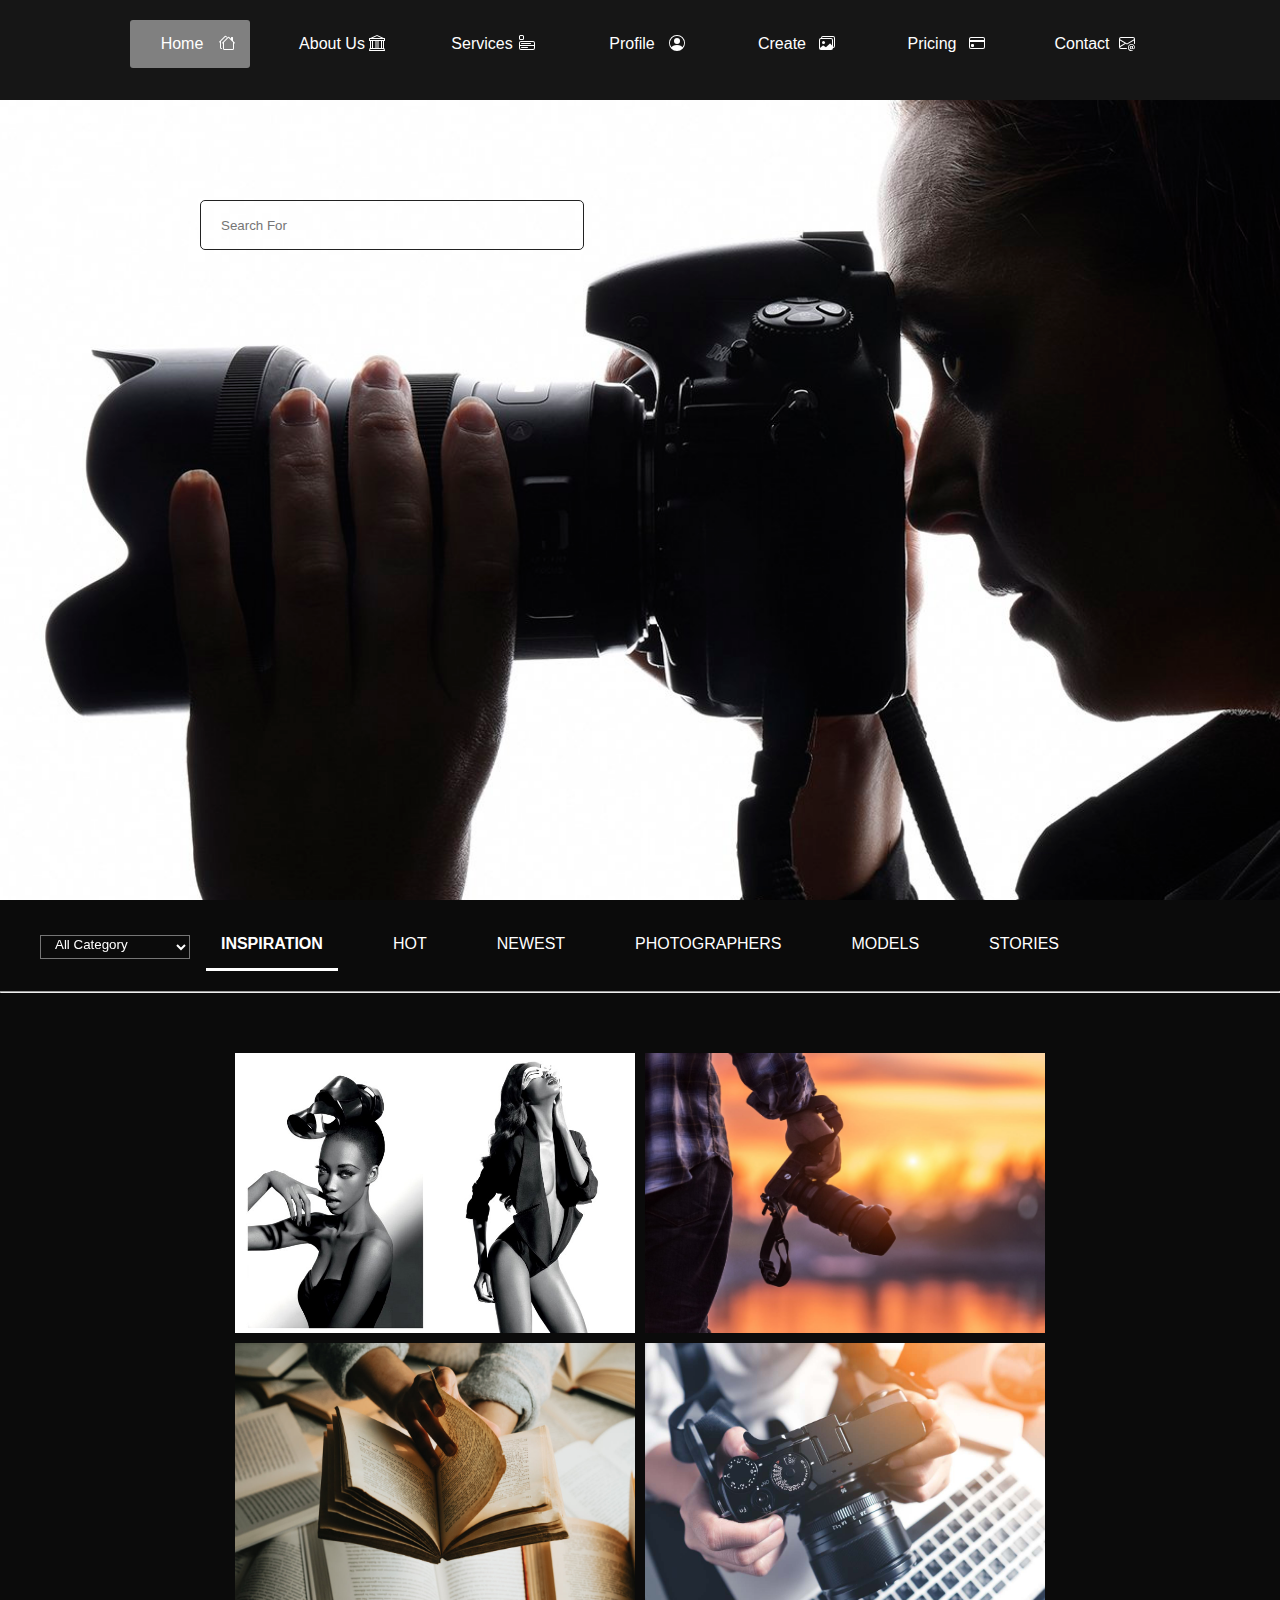
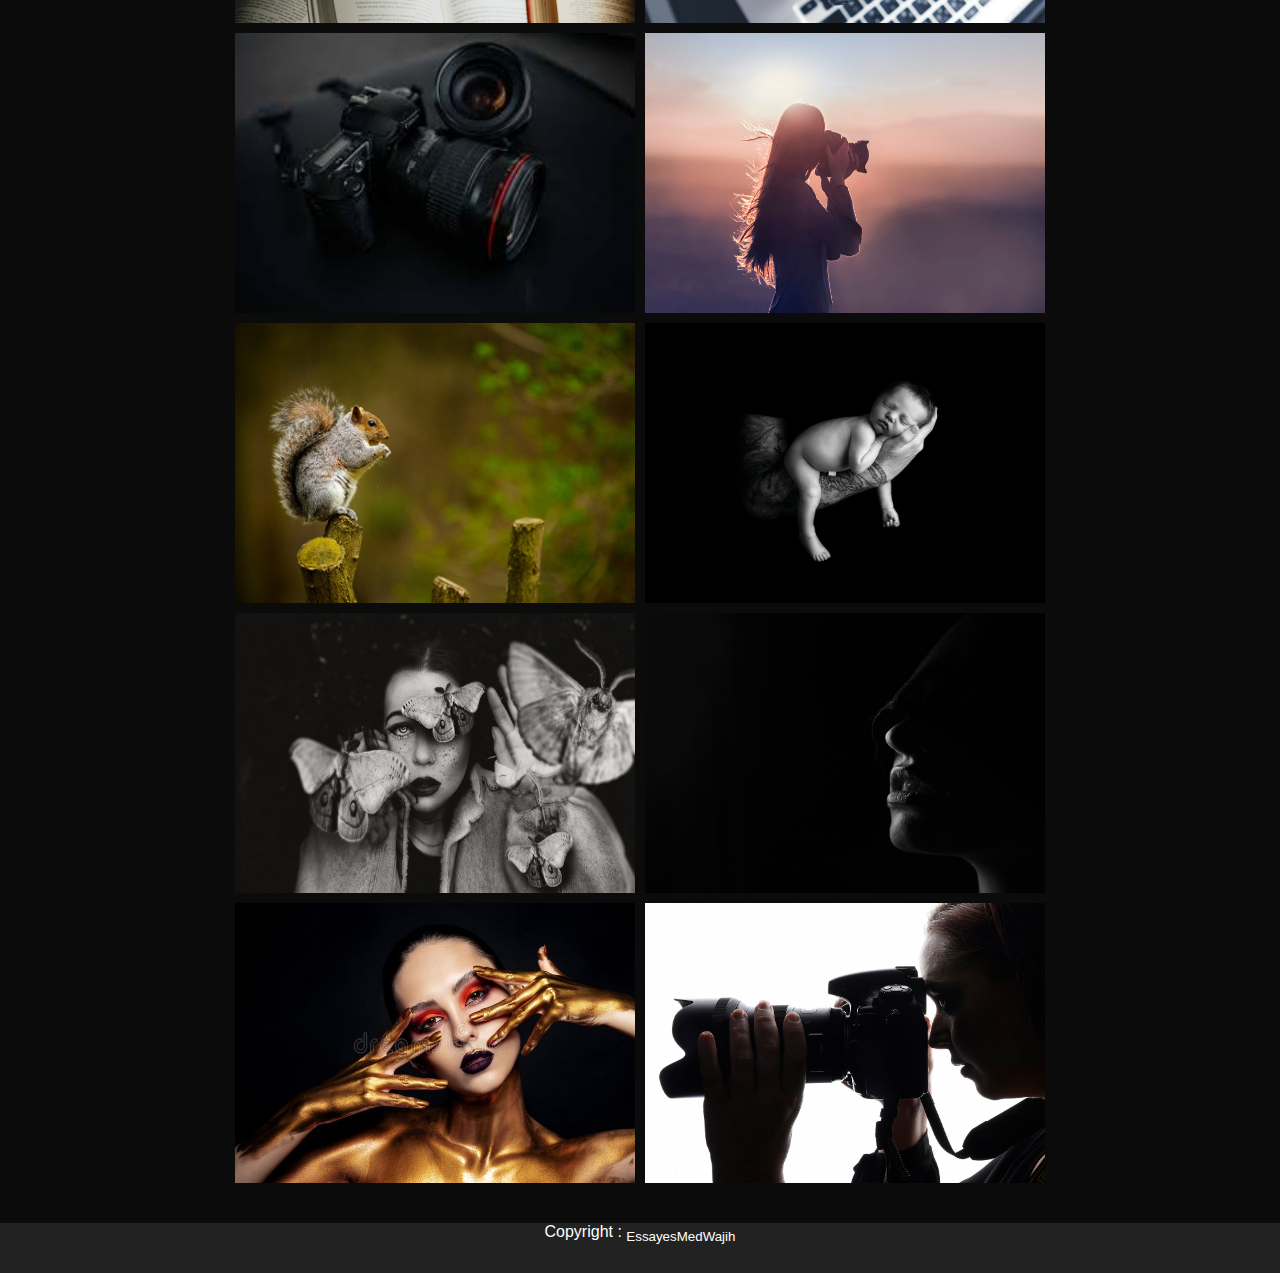
<file: index.html>
<!DOCTYPE html>
<html lang="en">
<head>
    <meta charset="UTF-8">
    <meta http-equiv="X-UA-Compatible" content="IE=edge">
    <meta name="viewport" content="width=device-width, initial-scale=1.0">
    <title>Monyics</title>
    <link rel="stylesheet" href="Style.css">
    <link rel="stylesheet" href="css/all.min.css"/>
    <link rel="stylesheet" href="https://cdn.jsdelivr.net/npm/bootstrap@5.2.3/dist/css/bootstrap.min.css" integrity="sha384-rbsA2VBKQhggwzxH7pPCaAqO46MgnOM80zW1RWuH61DGLwZJEdK2Kadq2F9CUG65" crossorigin="anonymous">
    <script src="js.js"></script>
    <script>
        var prevScrollpos = window.pageYOffset;
        window.onscroll = function() {
        var currentScrollPos = window.pageYOffset;
          if (prevScrollpos > currentScrollPos) {
            document.querySelector(".menu_bar").style.top = "0";
          } else {
            document.querySelector(".menu_bar").style.top = "-700px";
          }
          prevScrollpos = currentScrollPos;
        }
        </script>
        <script>
          function myFunction(x) {
            console.log(x.substr((x.length)-1,x.length)+'hi');
            if (x.substr((x.length)-1,x.length)=='a'){
              document.getElementById(x).style.cssText = 'background-color: transparent; color: rgba(220, 53, 69,1); ';
              document.getElementById(x).id=x.substr(0,(x.length)-1);
            }
            else{
              document.getElementById(x).style.cssText = 'background-color: rgba(220, 53, 69,.9); color: white; ';
              document.getElementById(x).id=x+'a';
            }
        }
        function Menubar(x) {
            console.log(x.substr((x.length)-1,x.length)+'hi2');
            console.log(window.innerWidth)
          if (window.innerWidth<700){
            if (x.substr((x.length)-1,x.length)=='a'){
              document.getElementById('menu_bar').style.left ='-200px';
              document.getElementById(x).id=x.substr(0,(x.length)-1);
            }
            else{
              document.getElementById('menu_bar').style.left='0px';
              document.getElementById(x).id=x+'a';
            }
          }
        }
        </script>
</head>
<body onload="">
    <div class="menu_bar" id="menu_bar">
      <button type="button" class="btn btn-secondary" id="mu" onclick="Menubar(id)">
        <svg xmlns="http://www.w3.org/2000/svg" width="16" height="16" fill="currentColor" class="bi bi-menu-app" viewBox="0 0 16 16">
<path d="M0 1.5A1.5 1.5 0 0 1 1.5 0h2A1.5 1.5 0 0 1 5 1.5v2A1.5 1.5 0 0 1 3.5 5h-2A1.5 1.5 0 0 1 0 3.5v-2zM1.5 1a.5.5 0 0 0-.5.5v2a.5.5 0 0 0 .5.5h2a.5.5 0 0 0 .5-.5v-2a.5.5 0 0 0-.5-.5h-2zM0 8a2 2 0 0 1 2-2h12a2 2 0 0 1 2 2v5a2 2 0 0 1-2 2H2a2 2 0 0 1-2-2V8zm1 3v2a1 1 0 0 0 1 1h12a1 1 0 0 0 1-1v-2H1zm14-1V8a1 1 0 0 0-1-1H2a1 1 0 0 0-1 1v2h14zM2 8.5a.5.5 0 0 1 .5-.5h9a.5.5 0 0 1 0 1h-9a.5.5 0 0 1-.5-.5zm0 4a.5.5 0 0 1 .5-.5h6a.5.5 0 0 1 0 1h-6a.5.5 0 0 1-.5-.5z"></path>
</svg>
      </button>
    <ul>
        <li class="active"><a href="#">Home</a><svg xmlns="http://www.w3.org/2000/svg" width="16" height="16" fill="currentColor" class="bi bi-houses" viewBox="0 0 16 16">
            <path d="M5.793 1a1 1 0 0 1 1.414 0l.647.646a.5.5 0 1 1-.708.708L6.5 1.707 2 6.207V12.5a.5.5 0 0 0 .5.5.5.5 0 0 1 0 1A1.5 1.5 0 0 1 1 12.5V7.207l-.146.147a.5.5 0 0 1-.708-.708L5.793 1Zm3 1a1 1 0 0 1 1.414 0L12 3.793V2.5a.5.5 0 0 1 .5-.5h1a.5.5 0 0 1 .5.5v3.293l1.854 1.853a.5.5 0 0 1-.708.708L15 8.207V13.5a1.5 1.5 0 0 1-1.5 1.5h-8A1.5 1.5 0 0 1 4 13.5V8.207l-.146.147a.5.5 0 1 1-.708-.708L8.793 2Zm.707.707L5 7.207V13.5a.5.5 0 0 0 .5.5h8a.5.5 0 0 0 .5-.5V7.207l-4.5-4.5Z"/>
          </svg></li>
        <li><a href="#">About Us </a>
        <div class="sub_menu1">
            <ul>

                <li>Mission1</li>
                <li class="hover-me">Mission2<svg xmlns="http://www.w3.org/2000/svg" width="16" height="16" fill="currentColor" class="bi-chevron-right" viewBox="0 0 16 16">
                    <path fill-rule="evenodd" d="M4.646 1.646a.5.5 0 0 1 .708 0l6 6a.5.5 0 0 1 0 .708l-6 6a.5.5 0 0 1-.708-.708L10.293 8 4.646 2.354a.5.5 0 0 1 0-.708z"/>
                  </svg>
                    <div class="sub_menu2">
                        <ul>
            
                            <li>Mission</li>
                            <li>Mission</li>
                            <li>Mission</li>
                            <li>Mission</li>
                        </ul>
            
            
            
                    </div></li>
            

                </li>
                <li>Mission3</li>
                <li>Mission4</li>
            </ul>



        </div><svg xmlns="http://www.w3.org/2000/svg" width="16" height="16" fill="currentColor" class="bi bi-bank" viewBox="0 0 16 16">
            <path d="m8 0 6.61 3h.89a.5.5 0 0 1 .5.5v2a.5.5 0 0 1-.5.5H15v7a.5.5 0 0 1 .485.38l.5 2a.498.498 0 0 1-.485.62H.5a.498.498 0 0 1-.485-.62l.5-2A.501.501 0 0 1 1 13V6H.5a.5.5 0 0 1-.5-.5v-2A.5.5 0 0 1 .5 3h.89L8 0ZM3.777 3h8.447L8 1 3.777 3ZM2 6v7h1V6H2Zm2 0v7h2.5V6H4Zm3.5 0v7h1V6h-1Zm2 0v7H12V6H9.5ZM13 6v7h1V6h-1Zm2-1V4H1v1h14Zm-.39 9H1.39l-.25 1h13.72l-.25-1Z"/>
          </svg></li>


        <li><a href="#">Services</a><svg xmlns="http://www.w3.org/2000/svg" width="16" height="16" fill="currentColor" class="bi bi-menu-app" viewBox="0 0 16 16">
            <path d="M0 1.5A1.5 1.5 0 0 1 1.5 0h2A1.5 1.5 0 0 1 5 1.5v2A1.5 1.5 0 0 1 3.5 5h-2A1.5 1.5 0 0 1 0 3.5v-2zM1.5 1a.5.5 0 0 0-.5.5v2a.5.5 0 0 0 .5.5h2a.5.5 0 0 0 .5-.5v-2a.5.5 0 0 0-.5-.5h-2zM0 8a2 2 0 0 1 2-2h12a2 2 0 0 1 2 2v5a2 2 0 0 1-2 2H2a2 2 0 0 1-2-2V8zm1 3v2a1 1 0 0 0 1 1h12a1 1 0 0 0 1-1v-2H1zm14-1V8a1 1 0 0 0-1-1H2a1 1 0 0 0-1 1v2h14zM2 8.5a.5.5 0 0 1 .5-.5h9a.5.5 0 0 1 0 1h-9a.5.5 0 0 1-.5-.5zm0 4a.5.5 0 0 1 .5-.5h6a.5.5 0 0 1 0 1h-6a.5.5 0 0 1-.5-.5z"/>
          </svg></li>

        <li><a href="Profile.html">Profile</a><svg xmlns="http://www.w3.org/2000/svg" width="16" height="16" fill="currentColor" class="bi bi-person-circle" viewBox="0 0 16 16">
            <path d="M11 6a3 3 0 1 1-6 0 3 3 0 0 1 6 0z"/>
            <path fill-rule="evenodd" d="M0 8a8 8 0 1 1 16 0A8 8 0 0 1 0 8zm8-7a7 7 0 0 0-5.468 11.37C3.242 11.226 4.805 10 8 10s4.757 1.225 5.468 2.37A7 7 0 0 0 8 1z"/>
          </svg></li>

        <li><a href="#">Create</a><svg xmlns="http://www.w3.org/2000/svg" width="16" height="16" fill="currentColor" class="bi bi-images" viewBox="0 0 16 16">
            <path d="M4.502 9a1.5 1.5 0 1 0 0-3 1.5 1.5 0 0 0 0 3z"/>
            <path d="M14.002 13a2 2 0 0 1-2 2h-10a2 2 0 0 1-2-2V5A2 2 0 0 1 2 3a2 2 0 0 1 2-2h10a2 2 0 0 1 2 2v8a2 2 0 0 1-1.998 2zM14 2H4a1 1 0 0 0-1 1h9.002a2 2 0 0 1 2 2v7A1 1 0 0 0 15 11V3a1 1 0 0 0-1-1zM2.002 4a1 1 0 0 0-1 1v8l2.646-2.354a.5.5 0 0 1 .63-.062l2.66 1.773 3.71-3.71a.5.5 0 0 1 .577-.094l1.777 1.947V5a1 1 0 0 0-1-1h-10z"/>
          </svg></li>

        <li><a href="#">Pricing</a> <svg xmlns="http://www.w3.org/2000/svg" width="16" height="16" fill="currentColor" class="bi bi-credit-card" viewBox="0 0 16 16">
            <path d="M0 4a2 2 0 0 1 2-2h12a2 2 0 0 1 2 2v8a2 2 0 0 1-2 2H2a2 2 0 0 1-2-2V4zm2-1a1 1 0 0 0-1 1v1h14V4a1 1 0 0 0-1-1H2zm13 4H1v5a1 1 0 0 0 1 1h12a1 1 0 0 0 1-1V7z"/>
            <path d="M2 10a1 1 0 0 1 1-1h1a1 1 0 0 1 1 1v1a1 1 0 0 1-1 1H3a1 1 0 0 1-1-1v-1z"/>
          </svg></li>

        <li><a href="#">Contact</a><svg xmlns="http://www.w3.org/2000/svg" width="16" height="16" fill="currentColor" class="bi bi-envelope-at" viewBox="0 0 16 16">
            <path d="M2 2a2 2 0 0 0-2 2v8.01A2 2 0 0 0 2 14h5.5a.5.5 0 0 0 0-1H2a1 1 0 0 1-.966-.741l5.64-3.471L8 9.583l7-4.2V8.5a.5.5 0 0 0 1 0V4a2 2 0 0 0-2-2H2Zm3.708 6.208L1 11.105V5.383l4.708 2.825ZM1 4.217V4a1 1 0 0 1 1-1h12a1 1 0 0 1 1 1v.217l-7 4.2-7-4.2Z"/>
            <path d="M14.247 14.269c1.01 0 1.587-.857 1.587-2.025v-.21C15.834 10.43 14.64 9 12.52 9h-.035C10.42 9 9 10.36 9 12.432v.214C9 14.82 10.438 16 12.358 16h.044c.594 0 1.018-.074 1.237-.175v-.73c-.245.11-.673.18-1.18.18h-.044c-1.334 0-2.571-.788-2.571-2.655v-.157c0-1.657 1.058-2.724 2.64-2.724h.04c1.535 0 2.484 1.05 2.484 2.326v.118c0 .975-.324 1.39-.639 1.39-.232 0-.41-.148-.41-.42v-2.19h-.906v.569h-.03c-.084-.298-.368-.63-.954-.63-.778 0-1.259.555-1.259 1.4v.528c0 .892.49 1.434 1.26 1.434.471 0 .896-.227 1.014-.643h.043c.118.42.617.648 1.12.648Zm-2.453-1.588v-.227c0-.546.227-.791.573-.791.297 0 .572.192.572.708v.367c0 .573-.253.744-.564.744-.354 0-.581-.215-.581-.8Z"/>
          </svg></li>

    </ul>
</div>
    <div class="page1">

        <input type="search" placeholder="Search For "/>

    </div>
    <div class="page2">

        <div class="hea2">
            <div class="selc">
                <select >
                    <option value="All Category">All Category</option>
                    <option value="Fashion">Fashion</option>
                    <option value="Film">Film</option>
                    <option value="Fine Art">Fine Art</option>
                    <option value="Food">Food</option>
                    <option value="HDRI">HDRI</option>
                    <option value="Industrial">Industrial</option>
                    <option value="Interior">Interior</option>
                    <option value="Journalism">Journalism</option>
                    <option value="Landscape">Landscape</option>
                    <option value="Lomo">Lomo</option>
                    <option value="Nature">Nature</option>
                    <option value="People">People</option>
                    <option value="Portrait">Portrait</option>
                    <option value="Product">Product</option>
                    <option value="Publicity">Publicity</option>
                    <option value="Rural">Rural</option>
                    <option value="Sea and Sand">Sea and Sand</option>
                    <option value="Sports">Sports</option>
                    <option value="Still Life">Still Life</option>
                    <option value="Street Photography">Street Photography</option>
                    <option value="Travel">Travel</option>
                    <option value="Underwater">Underwater</option>
                    <option value="Urban">Urban</option>
                    <option value="Vehicle">Vehicle</option>
                    <option value="Vintage">Vintage</option>
                    <option value="Wedding">Wedding</option>
                </select>
            </div>
            <ul class="up2">
                <li class="ip1">INSPIRATION</li>
                <li >HOT</li>
                <li >NEWEST</li>
                <li >PHOTOGRAPHERS</li>
                <li >MODELS</li>
                <li >STORIES</li>
            </ul>
        </div>
        <hr>
        <div class="bod">
            <div class="grille">
                <div class="grid-item"><img src="img/9.jpg"><div class="imgdetaille"><button type="button" id="Like1"class="btn-outline-danger" onclick="myFunction(id)">
                  <svg xmlns="http://www.w3.org/2000/svg" width="16" height="16" fill="currentColor" class="bi bi-heart"  viewBox="0 0 16 16">
    <path d="m8 2.748-.717-.737C5.6.281 2.514.878 1.4 3.053c-.523 1.023-.641 2.5.314 4.385.92 1.815 2.834 3.989 6.286 6.357 3.452-2.368 5.365-4.542 6.286-6.357.955-1.886.838-3.362.314-4.385C13.486.878 10.4.28 8.717 2.01L8 2.748zM8 15C-7.333 4.868 3.279-3.04 7.824 1.143c.06.055.119.112.176.171a3.12 3.12 0 0 1 .176-.17C12.72-3.042 23.333 4.867 8 15z"></path>
  </svg>
                                  </button><button type="button" class="btn-outline-danger" onclick="myFunction(id)"  id="Com1">
                  <svg xmlns="http://www.w3.org/2000/svg" width="16" height="16" fill="currentColor" class="bi bi-chat-left-dots" viewBox="0 0 16 16">
    <path d="M14 1a1 1 0 0 1 1 1v8a1 1 0 0 1-1 1H4.414A2 2 0 0 0 3 11.586l-2 2V2a1 1 0 0 1 1-1h12zM2 0a2 2 0 0 0-2 2v12.793a.5.5 0 0 0 .854.353l2.853-2.853A1 1 0 0 1 4.414 12H14a2 2 0 0 0 2-2V2a2 2 0 0 0-2-2H2z"></path>
    <path d="M5 6a1 1 0 1 1-2 0 1 1 0 0 1 2 0zm4 0a1 1 0 1 1-2 0 1 1 0 0 1 2 0zm4 0a1 1 0 1 1-2 0 1 1 0 0 1 2 0z"></path>
  </svg>
               
                </button><button type="button" class="btn-outline-danger" onclick="myFunction(id)"  id="trans1">
                  <svg xmlns="http://www.w3.org/2000/svg" width="16" height="16" fill="currentColor" class="bi bi-arrow-90deg-right" viewBox="0 0 16 16">
    <path fill-rule="evenodd" d="M14.854 4.854a.5.5 0 0 0 0-.708l-4-4a.5.5 0 0 0-.708.708L13.293 4H3.5A2.5 2.5 0 0 0 1 6.5v8a.5.5 0 0 0 1 0v-8A1.5 1.5 0 0 1 3.5 5h9.793l-3.147 3.146a.5.5 0 0 0 .708.708l4-4z"></path>
  </svg>
                 
                </button><button type="button" class="outline-danger" style="padding: 0px ; padding-top: 0px; width: 60px !important; height: 40px !important; float: right; border: none; margin-right: 30px;" onclick="myFunction(id)"  id="trans">
                  <a href="Profile.html"> <img src="img/5.jpg" alt="p" style="width: 60px; height: 40px; margin: 0px; border-radius: 5px;margin-top: -5px;"></a>
                 
                </button></div></div>
                <div class="grid-item"><img src="img/1.jpeg"><div class="imgdetaille"><button type="button" id="Like2"class="btn-outline-danger" onclick="myFunction(id)">
                  <svg xmlns="http://www.w3.org/2000/svg" width="16" height="16" fill="currentColor" class="bi bi-heart"  viewBox="0 0 16 16">
    <path d="m8 2.748-.717-.737C5.6.281 2.514.878 1.4 3.053c-.523 1.023-.641 2.5.314 4.385.92 1.815 2.834 3.989 6.286 6.357 3.452-2.368 5.365-4.542 6.286-6.357.955-1.886.838-3.362.314-4.385C13.486.878 10.4.28 8.717 2.01L8 2.748zM8 15C-7.333 4.868 3.279-3.04 7.824 1.143c.06.055.119.112.176.171a3.12 3.12 0 0 1 .176-.17C12.72-3.042 23.333 4.867 8 15z"></path>
  </svg>
                                  </button><button type="button" class="btn-outline-danger" onclick="myFunction(id)"  id="Com2">
                  <svg xmlns="http://www.w3.org/2000/svg" width="16" height="16" fill="currentColor" class="bi bi-chat-left-dots" viewBox="0 0 16 16">
    <path d="M14 1a1 1 0 0 1 1 1v8a1 1 0 0 1-1 1H4.414A2 2 0 0 0 3 11.586l-2 2V2a1 1 0 0 1 1-1h12zM2 0a2 2 0 0 0-2 2v12.793a.5.5 0 0 0 .854.353l2.853-2.853A1 1 0 0 1 4.414 12H14a2 2 0 0 0 2-2V2a2 2 0 0 0-2-2H2z"></path>
    <path d="M5 6a1 1 0 1 1-2 0 1 1 0 0 1 2 0zm4 0a1 1 0 1 1-2 0 1 1 0 0 1 2 0zm4 0a1 1 0 1 1-2 0 1 1 0 0 1 2 0z"></path>
  </svg>
               
                </button><button type="button" class="btn-outline-danger" onclick="myFunction(id)"  id="trans2">
                  <svg xmlns="http://www.w3.org/2000/svg" width="16" height="16" fill="currentColor" class="bi bi-arrow-90deg-right" viewBox="0 0 16 16">
    <path fill-rule="evenodd" d="M14.854 4.854a.5.5 0 0 0 0-.708l-4-4a.5.5 0 0 0-.708.708L13.293 4H3.5A2.5 2.5 0 0 0 1 6.5v8a.5.5 0 0 0 1 0v-8A1.5 1.5 0 0 1 3.5 5h9.793l-3.147 3.146a.5.5 0 0 0 .708.708l4-4z"></path>
  </svg>
                 
                </button><button type="button" class="outline-danger" style="padding: 0px; padding-top: 0px; width: 60px; height: 40px; float: right; border: none; margin-right: 30px;" onclick="myFunction(id)"  id="trans">
                  <a href="Profile.html"> <img src="img/5.jpg" alt="p" style="width: 60px; height: 40px; margin: 0px; border-radius: 5px;margin-top: -5px;"></a>
                 
                </button></div></div>
                <div class="grid-item"><img src="img/1.jpg" ><div class="imgdetaille"><button type="button" id="Like3"class="btn-outline-danger" onclick="myFunction(id)">
                  <svg xmlns="http://www.w3.org/2000/svg" width="16" height="16" fill="currentColor" class="bi bi-heart"  viewBox="0 0 16 16">
    <path d="m8 2.748-.717-.737C5.6.281 2.514.878 1.4 3.053c-.523 1.023-.641 2.5.314 4.385.92 1.815 2.834 3.989 6.286 6.357 3.452-2.368 5.365-4.542 6.286-6.357.955-1.886.838-3.362.314-4.385C13.486.878 10.4.28 8.717 2.01L8 2.748zM8 15C-7.333 4.868 3.279-3.04 7.824 1.143c.06.055.119.112.176.171a3.12 3.12 0 0 1 .176-.17C12.72-3.042 23.333 4.867 8 15z"></path>
  </svg>
                                  </button><button type="button" class="btn-outline-danger" onclick="myFunction(id)"  id="Com3">
                  <svg xmlns="http://www.w3.org/2000/svg" width="16" height="16" fill="currentColor" class="bi bi-chat-left-dots" viewBox="0 0 16 16">
    <path d="M14 1a1 1 0 0 1 1 1v8a1 1 0 0 1-1 1H4.414A2 2 0 0 0 3 11.586l-2 2V2a1 1 0 0 1 1-1h12zM2 0a2 2 0 0 0-2 2v12.793a.5.5 0 0 0 .854.353l2.853-2.853A1 1 0 0 1 4.414 12H14a2 2 0 0 0 2-2V2a2 2 0 0 0-2-2H2z"></path>
    <path d="M5 6a1 1 0 1 1-2 0 1 1 0 0 1 2 0zm4 0a1 1 0 1 1-2 0 1 1 0 0 1 2 0zm4 0a1 1 0 1 1-2 0 1 1 0 0 1 2 0z"></path>
  </svg>
               
                </button><button type="button" class="btn-outline-danger" onclick="myFunction(id)"  id="trans3">
                  <svg xmlns="http://www.w3.org/2000/svg" width="16" height="16" fill="currentColor" class="bi bi-arrow-90deg-right" viewBox="0 0 16 16">
    <path fill-rule="evenodd" d="M14.854 4.854a.5.5 0 0 0 0-.708l-4-4a.5.5 0 0 0-.708.708L13.293 4H3.5A2.5 2.5 0 0 0 1 6.5v8a.5.5 0 0 0 1 0v-8A1.5 1.5 0 0 1 3.5 5h9.793l-3.147 3.146a.5.5 0 0 0 .708.708l4-4z"></path>
  </svg>
                 
                </button><button type="button" class="outline-danger" style="padding: 0px; padding-top: 0px; width: 60px; height: 40px; float: right; border: none; margin-right: 30px;" onclick="myFunction(id)"  id="trans">
                  <a href="Profile.html"> <img src="img/5.jpg" alt="p" style="width: 60px; height: 40px; margin: 0px; border-radius: 5px;margin-top: -5px;"></a>
                 
                </button></div></div>
                <div class="grid-item"><img src="img/2.jpg" ><div class="imgdetaille"><button type="button" id="Like4"class="btn-outline-danger" onclick="myFunction(id)">
                  <svg xmlns="http://www.w3.org/2000/svg" width="16" height="16" fill="currentColor" class="bi bi-heart"  viewBox="0 0 16 16">
    <path d="m8 2.748-.717-.737C5.6.281 2.514.878 1.4 3.053c-.523 1.023-.641 2.5.314 4.385.92 1.815 2.834 3.989 6.286 6.357 3.452-2.368 5.365-4.542 6.286-6.357.955-1.886.838-3.362.314-4.385C13.486.878 10.4.28 8.717 2.01L8 2.748zM8 15C-7.333 4.868 3.279-3.04 7.824 1.143c.06.055.119.112.176.171a3.12 3.12 0 0 1 .176-.17C12.72-3.042 23.333 4.867 8 15z"></path>
  </svg>
                                  </button><button type="button" class="btn-outline-danger" onclick="myFunction(id)"  id="Com4">
                  <svg xmlns="http://www.w3.org/2000/svg" width="16" height="16" fill="currentColor" class="bi bi-chat-left-dots" viewBox="0 0 16 16">
    <path d="M14 1a1 1 0 0 1 1 1v8a1 1 0 0 1-1 1H4.414A2 2 0 0 0 3 11.586l-2 2V2a1 1 0 0 1 1-1h12zM2 0a2 2 0 0 0-2 2v12.793a.5.5 0 0 0 .854.353l2.853-2.853A1 1 0 0 1 4.414 12H14a2 2 0 0 0 2-2V2a2 2 0 0 0-2-2H2z"></path>
    <path d="M5 6a1 1 0 1 1-2 0 1 1 0 0 1 2 0zm4 0a1 1 0 1 1-2 0 1 1 0 0 1 2 0zm4 0a1 1 0 1 1-2 0 1 1 0 0 1 2 0z"></path>
  </svg>
               
                </button><button type="button" class="btn-outline-danger" onclick="myFunction(id)"  id="trans4">
                  <svg xmlns="http://www.w3.org/2000/svg" width="16" height="16" fill="currentColor" class="bi bi-arrow-90deg-right" viewBox="0 0 16 16">
    <path fill-rule="evenodd" d="M14.854 4.854a.5.5 0 0 0 0-.708l-4-4a.5.5 0 0 0-.708.708L13.293 4H3.5A2.5 2.5 0 0 0 1 6.5v8a.5.5 0 0 0 1 0v-8A1.5 1.5 0 0 1 3.5 5h9.793l-3.147 3.146a.5.5 0 0 0 .708.708l4-4z"></path>
  </svg>
                 
                </button><button type="button" class="outline-danger" style="padding: 0px; padding-top: 0px; width: 60px; height: 40px; float: right; border: none; margin-right: 30px;" onclick="myFunction(id)"  id="trans">
                  <a href="Profile.html"> <img src="img/5.jpg" alt="p" style="width: 60px; height: 40px; margin: 0px; border-radius: 5px;margin-top: -5px;"></a>
                 
                </button></div></div>
                <div class="grid-item"><img src="img/3.jpg" ><div class="imgdetaille"><button type="button" id="Like5"class="btn-outline-danger" onclick="myFunction(id)">
                  <svg xmlns="http://www.w3.org/2000/svg" width="16" height="16" fill="currentColor" class="bi bi-heart"  viewBox="0 0 16 16">
    <path d="m8 2.748-.717-.737C5.6.281 2.514.878 1.4 3.053c-.523 1.023-.641 2.5.314 4.385.92 1.815 2.834 3.989 6.286 6.357 3.452-2.368 5.365-4.542 6.286-6.357.955-1.886.838-3.362.314-4.385C13.486.878 10.4.28 8.717 2.01L8 2.748zM8 15C-7.333 4.868 3.279-3.04 7.824 1.143c.06.055.119.112.176.171a3.12 3.12 0 0 1 .176-.17C12.72-3.042 23.333 4.867 8 15z"></path>
  </svg>
                                  </button><button type="button" class="btn-outline-danger" onclick="myFunction(id)"  id="Com5">
                  <svg xmlns="http://www.w3.org/2000/svg" width="16" height="16" fill="currentColor" class="bi bi-chat-left-dots" viewBox="0 0 16 16">
    <path d="M14 1a1 1 0 0 1 1 1v8a1 1 0 0 1-1 1H4.414A2 2 0 0 0 3 11.586l-2 2V2a1 1 0 0 1 1-1h12zM2 0a2 2 0 0 0-2 2v12.793a.5.5 0 0 0 .854.353l2.853-2.853A1 1 0 0 1 4.414 12H14a2 2 0 0 0 2-2V2a2 2 0 0 0-2-2H2z"></path>
    <path d="M5 6a1 1 0 1 1-2 0 1 1 0 0 1 2 0zm4 0a1 1 0 1 1-2 0 1 1 0 0 1 2 0zm4 0a1 1 0 1 1-2 0 1 1 0 0 1 2 0z"></path>
  </svg>
               
                </button><button type="button" class="btn-outline-danger" onclick="myFunction(id)"  id="trans5">
                  <svg xmlns="http://www.w3.org/2000/svg" width="16" height="16" fill="currentColor" class="bi bi-arrow-90deg-right" viewBox="0 0 16 16">
    <path fill-rule="evenodd" d="M14.854 4.854a.5.5 0 0 0 0-.708l-4-4a.5.5 0 0 0-.708.708L13.293 4H3.5A2.5 2.5 0 0 0 1 6.5v8a.5.5 0 0 0 1 0v-8A1.5 1.5 0 0 1 3.5 5h9.793l-3.147 3.146a.5.5 0 0 0 .708.708l4-4z"></path>
  </svg>
                 
                </button><button type="button" class="outline-danger" style="padding: 0px; padding-top: 0px; width: 60px; height: 40px; float: right; border: none; margin-right: 30px;" onclick="myFunction(id)"  id="trans">
                  <a href="Profile.html"> <img src="img/5.jpg" alt="p" style="width: 60px; height: 40px; margin: 0px; border-radius: 5px;margin-top: -5px;"></a>
                 
                </button></div></div>
                <div class="grid-item"><img src="img/4.jpg" ><div class="imgdetaille"><button type="button" id="Like6"class="btn-outline-danger" onclick="myFunction(id)">
                  <svg xmlns="http://www.w3.org/2000/svg" width="16" height="16" fill="currentColor" class="bi bi-heart"  viewBox="0 0 16 16">
    <path d="m8 2.748-.717-.737C5.6.281 2.514.878 1.4 3.053c-.523 1.023-.641 2.5.314 4.385.92 1.815 2.834 3.989 6.286 6.357 3.452-2.368 5.365-4.542 6.286-6.357.955-1.886.838-3.362.314-4.385C13.486.878 10.4.28 8.717 2.01L8 2.748zM8 15C-7.333 4.868 3.279-3.04 7.824 1.143c.06.055.119.112.176.171a3.12 3.12 0 0 1 .176-.17C12.72-3.042 23.333 4.867 8 15z"></path>
  </svg>
                                  </button><button type="button" class="btn-outline-danger" onclick="myFunction(id)"  id="Com6">
                  <svg xmlns="http://www.w3.org/2000/svg" width="16" height="16" fill="currentColor" class="bi bi-chat-left-dots" viewBox="0 0 16 16">
    <path d="M14 1a1 1 0 0 1 1 1v8a1 1 0 0 1-1 1H4.414A2 2 0 0 0 3 11.586l-2 2V2a1 1 0 0 1 1-1h12zM2 0a2 2 0 0 0-2 2v12.793a.5.5 0 0 0 .854.353l2.853-2.853A1 1 0 0 1 4.414 12H14a2 2 0 0 0 2-2V2a2 2 0 0 0-2-2H2z"></path>
    <path d="M5 6a1 1 0 1 1-2 0 1 1 0 0 1 2 0zm4 0a1 1 0 1 1-2 0 1 1 0 0 1 2 0zm4 0a1 1 0 1 1-2 0 1 1 0 0 1 2 0z"></path>
  </svg>
               
                </button><button type="button" class="btn-outline-danger" onclick="myFunction(id)"  id="trans6">
                  <svg xmlns="http://www.w3.org/2000/svg" width="16" height="16" fill="currentColor" class="bi bi-arrow-90deg-right" viewBox="0 0 16 16">
    <path fill-rule="evenodd" d="M14.854 4.854a.5.5 0 0 0 0-.708l-4-4a.5.5 0 0 0-.708.708L13.293 4H3.5A2.5 2.5 0 0 0 1 6.5v8a.5.5 0 0 0 1 0v-8A1.5 1.5 0 0 1 3.5 5h9.793l-3.147 3.146a.5.5 0 0 0 .708.708l4-4z"></path>
  </svg>
                 
                </button><button type="button" class="outline-danger" style="padding: 0px; padding-top: 0px; width: 60px; height: 40px; float: right; border: none; margin-right: 30px;" onclick="myFunction(id)"  id="trans">
                  <a href="Profile.html"> <img src="img/5.jpg" alt="p" style="width: 60px; height: 40px; margin: 0px; border-radius: 5px;margin-top: -5px;"></a>
                 
                </button></div></div>
                <div class="grid-item"><img src="img/6.jpg" ><div class="imgdetaille"><button type="button" id="Like7"class="btn-outline-danger" onclick="myFunction(id)">
                  <svg xmlns="http://www.w3.org/2000/svg" width="16" height="16" fill="currentColor" class="bi bi-heart"  viewBox="0 0 16 16">
    <path d="m8 2.748-.717-.737C5.6.281 2.514.878 1.4 3.053c-.523 1.023-.641 2.5.314 4.385.92 1.815 2.834 3.989 6.286 6.357 3.452-2.368 5.365-4.542 6.286-6.357.955-1.886.838-3.362.314-4.385C13.486.878 10.4.28 8.717 2.01L8 2.748zM8 15C-7.333 4.868 3.279-3.04 7.824 1.143c.06.055.119.112.176.171a3.12 3.12 0 0 1 .176-.17C12.72-3.042 23.333 4.867 8 15z"></path>
  </svg>
                                  </button><button type="button" class="btn-outline-danger" onclick="myFunction(id)"  id="Com7">
                  <svg xmlns="http://www.w3.org/2000/svg" width="16" height="16" fill="currentColor" class="bi bi-chat-left-dots" viewBox="0 0 16 16">
    <path d="M14 1a1 1 0 0 1 1 1v8a1 1 0 0 1-1 1H4.414A2 2 0 0 0 3 11.586l-2 2V2a1 1 0 0 1 1-1h12zM2 0a2 2 0 0 0-2 2v12.793a.5.5 0 0 0 .854.353l2.853-2.853A1 1 0 0 1 4.414 12H14a2 2 0 0 0 2-2V2a2 2 0 0 0-2-2H2z"></path>
    <path d="M5 6a1 1 0 1 1-2 0 1 1 0 0 1 2 0zm4 0a1 1 0 1 1-2 0 1 1 0 0 1 2 0zm4 0a1 1 0 1 1-2 0 1 1 0 0 1 2 0z"></path>
  </svg>
               
                </button><button type="button" class="btn-outline-danger" onclick="myFunction(id)"  id="trans7">
                  <svg xmlns="http://www.w3.org/2000/svg" width="16" height="16" fill="currentColor" class="bi bi-arrow-90deg-right" viewBox="0 0 16 16">
    <path fill-rule="evenodd" d="M14.854 4.854a.5.5 0 0 0 0-.708l-4-4a.5.5 0 0 0-.708.708L13.293 4H3.5A2.5 2.5 0 0 0 1 6.5v8a.5.5 0 0 0 1 0v-8A1.5 1.5 0 0 1 3.5 5h9.793l-3.147 3.146a.5.5 0 0 0 .708.708l4-4z"></path>
  </svg>
                 
                </button><button type="button" class="outline-danger" style="padding: 0px; padding-top: 0px; width: 60px; height: 40px; float: right; border: none; margin-right: 30px;" onclick="myFunction(id)"  id="trans">
                  <a href="Profile.html"> <img src="img/5.jpg" alt="p" style="width: 60px; height: 40px; margin: 0px; border-radius: 5px;margin-top: -5px;"></a>
                 
                </button></div></div>
                <div class="grid-item"><img src="img/7.jpg" ><div class="imgdetaille"><button type="button" id="Like8"class="btn-outline-danger" onclick="myFunction(id)">
                  <svg xmlns="http://www.w3.org/2000/svg" width="16" height="16" fill="currentColor" class="bi bi-heart"  viewBox="0 0 16 16">
    <path d="m8 2.748-.717-.737C5.6.281 2.514.878 1.4 3.053c-.523 1.023-.641 2.5.314 4.385.92 1.815 2.834 3.989 6.286 6.357 3.452-2.368 5.365-4.542 6.286-6.357.955-1.886.838-3.362.314-4.385C13.486.878 10.4.28 8.717 2.01L8 2.748zM8 15C-7.333 4.868 3.279-3.04 7.824 1.143c.06.055.119.112.176.171a3.12 3.12 0 0 1 .176-.17C12.72-3.042 23.333 4.867 8 15z"></path>
  </svg>
                                  </button><button type="button" class="btn-outline-danger" onclick="myFunction(id)"  id="Com8">
                  <svg xmlns="http://www.w3.org/2000/svg" width="16" height="16" fill="currentColor" class="bi bi-chat-left-dots" viewBox="0 0 16 16">
    <path d="M14 1a1 1 0 0 1 1 1v8a1 1 0 0 1-1 1H4.414A2 2 0 0 0 3 11.586l-2 2V2a1 1 0 0 1 1-1h12zM2 0a2 2 0 0 0-2 2v12.793a.5.5 0 0 0 .854.353l2.853-2.853A1 1 0 0 1 4.414 12H14a2 2 0 0 0 2-2V2a2 2 0 0 0-2-2H2z"></path>
    <path d="M5 6a1 1 0 1 1-2 0 1 1 0 0 1 2 0zm4 0a1 1 0 1 1-2 0 1 1 0 0 1 2 0zm4 0a1 1 0 1 1-2 0 1 1 0 0 1 2 0z"></path>
  </svg>
               
                </button><button type="button" class="btn-outline-danger" onclick="myFunction(id)"  id="trans8">
                  <svg xmlns="http://www.w3.org/2000/svg" width="16" height="16" fill="currentColor" class="bi bi-arrow-90deg-right" viewBox="0 0 16 16">
    <path fill-rule="evenodd" d="M14.854 4.854a.5.5 0 0 0 0-.708l-4-4a.5.5 0 0 0-.708.708L13.293 4H3.5A2.5 2.5 0 0 0 1 6.5v8a.5.5 0 0 0 1 0v-8A1.5 1.5 0 0 1 3.5 5h9.793l-3.147 3.146a.5.5 0 0 0 .708.708l4-4z"></path>
  </svg>
                 
                </button><button type="button" class="outline-danger" style="padding: 0px; padding-top: 0px; width: 60px; height: 40px; float: right; border: none; margin-right: 30px;" onclick="myFunction(id)"  id="trans">
                  <a href="Profile.html"> <img src="img/5.jpg" alt="p" style="width: 60px; height: 40px; margin: 0px; border-radius: 5px;margin-top: -5px;"></a>
                 
                </button></div></div>
                <div class="grid-item"><img src="img/8.jpg" ><div class="imgdetaille"><button type="button" id="Like9"class="btn-outline-danger" onclick="myFunction(id)">
                  <svg xmlns="http://www.w3.org/2000/svg" width="16" height="16" fill="currentColor" class="bi bi-heart"  viewBox="0 0 16 16">
    <path d="m8 2.748-.717-.737C5.6.281 2.514.878 1.4 3.053c-.523 1.023-.641 2.5.314 4.385.92 1.815 2.834 3.989 6.286 6.357 3.452-2.368 5.365-4.542 6.286-6.357.955-1.886.838-3.362.314-4.385C13.486.878 10.4.28 8.717 2.01L8 2.748zM8 15C-7.333 4.868 3.279-3.04 7.824 1.143c.06.055.119.112.176.171a3.12 3.12 0 0 1 .176-.17C12.72-3.042 23.333 4.867 8 15z"></path>
  </svg>
                                  </button><button type="button" class="btn-outline-danger" onclick="myFunction(id)"  id="Com9">
                  <svg xmlns="http://www.w3.org/2000/svg" width="16" height="16" fill="currentColor" class="bi bi-chat-left-dots" viewBox="0 0 16 16">
    <path d="M14 1a1 1 0 0 1 1 1v8a1 1 0 0 1-1 1H4.414A2 2 0 0 0 3 11.586l-2 2V2a1 1 0 0 1 1-1h12zM2 0a2 2 0 0 0-2 2v12.793a.5.5 0 0 0 .854.353l2.853-2.853A1 1 0 0 1 4.414 12H14a2 2 0 0 0 2-2V2a2 2 0 0 0-2-2H2z"></path>
    <path d="M5 6a1 1 0 1 1-2 0 1 1 0 0 1 2 0zm4 0a1 1 0 1 1-2 0 1 1 0 0 1 2 0zm4 0a1 1 0 1 1-2 0 1 1 0 0 1 2 0z"></path>
  </svg>
               
                </button><button type="button" class="btn-outline-danger" onclick="myFunction(id)"  id="trans9">
                  <svg xmlns="http://www.w3.org/2000/svg" width="16" height="16" fill="currentColor" class="bi bi-arrow-90deg-right" viewBox="0 0 16 16">
    <path fill-rule="evenodd" d="M14.854 4.854a.5.5 0 0 0 0-.708l-4-4a.5.5 0 0 0-.708.708L13.293 4H3.5A2.5 2.5 0 0 0 1 6.5v8a.5.5 0 0 0 1 0v-8A1.5 1.5 0 0 1 3.5 5h9.793l-3.147 3.146a.5.5 0 0 0 .708.708l4-4z"></path>
  </svg>
                 
                </button><button type="button" class="outline-danger" style="padding: 0px; padding-top: 0px; width: 60px; height: 40px; float: right; border: none; margin-right: 30px;" onclick="myFunction(id)"  id="trans">
                  <a href="Profile.html"> <img src="img/5.jpg" alt="p" style="width: 60px; height: 40px; margin: 0px; border-radius: 5px;margin-top: -5px;"></a>
                 
                </button></div></div>
                <div class="grid-item"><img src="img/10.jpg"><div class="imgdetaille"><button type="button" id="Like10"class="btn-outline-danger" onclick="myFunction(id)">
                  <svg xmlns="http://www.w3.org/2000/svg" width="16" height="16" fill="currentColor" class="bi bi-heart"  viewBox="0 0 16 16">
    <path d="m8 2.748-.717-.737C5.6.281 2.514.878 1.4 3.053c-.523 1.023-.641 2.5.314 4.385.92 1.815 2.834 3.989 6.286 6.357 3.452-2.368 5.365-4.542 6.286-6.357.955-1.886.838-3.362.314-4.385C13.486.878 10.4.28 8.717 2.01L8 2.748zM8 15C-7.333 4.868 3.279-3.04 7.824 1.143c.06.055.119.112.176.171a3.12 3.12 0 0 1 .176-.17C12.72-3.042 23.333 4.867 8 15z"></path>
  </svg>
                                  </button><button type="button" class="btn-outline-danger" onclick="myFunction(id)"  id="Com10">
                  <svg xmlns="http://www.w3.org/2000/svg" width="16" height="16" fill="currentColor" class="bi bi-chat-left-dots" viewBox="0 0 16 16">
    <path d="M14 1a1 1 0 0 1 1 1v8a1 1 0 0 1-1 1H4.414A2 2 0 0 0 3 11.586l-2 2V2a1 1 0 0 1 1-1h12zM2 0a2 2 0 0 0-2 2v12.793a.5.5 0 0 0 .854.353l2.853-2.853A1 1 0 0 1 4.414 12H14a2 2 0 0 0 2-2V2a2 2 0 0 0-2-2H2z"></path>
    <path d="M5 6a1 1 0 1 1-2 0 1 1 0 0 1 2 0zm4 0a1 1 0 1 1-2 0 1 1 0 0 1 2 0zm4 0a1 1 0 1 1-2 0 1 1 0 0 1 2 0z"></path>
  </svg>
               
                </button><button type="button" class="btn-outline-danger" onclick="myFunction(id)"  id="trans10">
                  <svg xmlns="http://www.w3.org/2000/svg" width="16" height="16" fill="currentColor" class="bi bi-arrow-90deg-right" viewBox="0 0 16 16">
    <path fill-rule="evenodd" d="M14.854 4.854a.5.5 0 0 0 0-.708l-4-4a.5.5 0 0 0-.708.708L13.293 4H3.5A2.5 2.5 0 0 0 1 6.5v8a.5.5 0 0 0 1 0v-8A1.5 1.5 0 0 1 3.5 5h9.793l-3.147 3.146a.5.5 0 0 0 .708.708l4-4z"></path>
  </svg>
                 
                </button><button type="button" class="outline-danger" style="padding: 0px; padding-top: 0px; width: 60px; height: 40px; float: right; border: none; margin-right: 30px;" onclick="myFunction(id)"  id="trans">
                  <a href="Profile.html"> <img src="img/5.jpg" alt="p" style="width: 60px; height: 40px; margin: 0px; border-radius: 5px;margin-top: -5px;"></a>
                 
                </button></div></div>
                <div class="grid-item"><img src="img/11.jpg"><div class="imgdetaille"><button type="button" id="Like11"class="btn-outline-danger" onclick="myFunction(id)">
                  <svg xmlns="http://www.w3.org/2000/svg" width="16" height="16" fill="currentColor" class="bi bi-heart"  viewBox="0 0 16 16">
    <path d="m8 2.748-.717-.737C5.6.281 2.514.878 1.4 3.053c-.523 1.023-.641 2.5.314 4.385.92 1.815 2.834 3.989 6.286 6.357 3.452-2.368 5.365-4.542 6.286-6.357.955-1.886.838-3.362.314-4.385C13.486.878 10.4.28 8.717 2.01L8 2.748zM8 15C-7.333 4.868 3.279-3.04 7.824 1.143c.06.055.119.112.176.171a3.12 3.12 0 0 1 .176-.17C12.72-3.042 23.333 4.867 8 15z"></path>
  </svg>
                                  </button><button type="button" class="btn-outline-danger" onclick="myFunction(id)"  id="Com11">
                  <svg xmlns="http://www.w3.org/2000/svg" width="16" height="16" fill="currentColor" class="bi bi-chat-left-dots" viewBox="0 0 16 16">
    <path d="M14 1a1 1 0 0 1 1 1v8a1 1 0 0 1-1 1H4.414A2 2 0 0 0 3 11.586l-2 2V2a1 1 0 0 1 1-1h12zM2 0a2 2 0 0 0-2 2v12.793a.5.5 0 0 0 .854.353l2.853-2.853A1 1 0 0 1 4.414 12H14a2 2 0 0 0 2-2V2a2 2 0 0 0-2-2H2z"></path>
    <path d="M5 6a1 1 0 1 1-2 0 1 1 0 0 1 2 0zm4 0a1 1 0 1 1-2 0 1 1 0 0 1 2 0zm4 0a1 1 0 1 1-2 0 1 1 0 0 1 2 0z"></path>
  </svg>
               
                </button><button type="button" class="btn-outline-danger" onclick="myFunction(id)"  id="trans11">
                  <svg xmlns="http://www.w3.org/2000/svg" width="16" height="16" fill="currentColor" class="bi bi-arrow-90deg-right" viewBox="0 0 16 16">
    <path fill-rule="evenodd" d="M14.854 4.854a.5.5 0 0 0 0-.708l-4-4a.5.5 0 0 0-.708.708L13.293 4H3.5A2.5 2.5 0 0 0 1 6.5v8a.5.5 0 0 0 1 0v-8A1.5 1.5 0 0 1 3.5 5h9.793l-3.147 3.146a.5.5 0 0 0 .708.708l4-4z"></path>
  </svg>
                 
                </button><button type="button" class="outline-danger" style="padding: 0px; padding-top: 0px; width: 60px; height: 40px; float: right; border: none; margin-right: 30px;" onclick="myFunction(id)"  id="trans">
                  <a href="Profile.html"> <img src="img/5.jpg" alt="p" style="width: 60px; height: 40px; margin: 0px; border-radius: 5px;margin-top: -5px;"></a>
                 
                </button></div></div>
                <div class="grid-item"><img src="img/5.jpg" ><div class="imgdetaille"><button type="button" id="Like12"class="btn-outline-danger" onclick="myFunction(id)">
                  <svg xmlns="http://www.w3.org/2000/svg" width="16" height="16" fill="currentColor" class="bi bi-heart"  viewBox="0 0 16 16">
    <path d="m8 2.748-.717-.737C5.6.281 2.514.878 1.4 3.053c-.523 1.023-.641 2.5.314 4.385.92 1.815 2.834 3.989 6.286 6.357 3.452-2.368 5.365-4.542 6.286-6.357.955-1.886.838-3.362.314-4.385C13.486.878 10.4.28 8.717 2.01L8 2.748zM8 15C-7.333 4.868 3.279-3.04 7.824 1.143c.06.055.119.112.176.171a3.12 3.12 0 0 1 .176-.17C12.72-3.042 23.333 4.867 8 15z"></path>
  </svg>
                                  </button><button type="button" class="btn-outline-danger" onclick="myFunction(id)"  id="Com12">
                  <svg xmlns="http://www.w3.org/2000/svg" width="16" height="16" fill="currentColor" class="bi bi-chat-left-dots" viewBox="0 0 16 16">
    <path d="M14 1a1 1 0 0 1 1 1v8a1 1 0 0 1-1 1H4.414A2 2 0 0 0 3 11.586l-2 2V2a1 1 0 0 1 1-1h12zM2 0a2 2 0 0 0-2 2v12.793a.5.5 0 0 0 .854.353l2.853-2.853A1 1 0 0 1 4.414 12H14a2 2 0 0 0 2-2V2a2 2 0 0 0-2-2H2z"></path>
    <path d="M5 6a1 1 0 1 1-2 0 1 1 0 0 1 2 0zm4 0a1 1 0 1 1-2 0 1 1 0 0 1 2 0zm4 0a1 1 0 1 1-2 0 1 1 0 0 1 2 0z"></path>
  </svg>
               
                </button><button type="button" class="btn-outline-danger" onclick="myFunction(id)"  id="trans12">
                  <svg xmlns="http://www.w3.org/2000/svg" width="16" height="16" fill="currentColor" class="bi bi-arrow-90deg-right" viewBox="0 0 16 16">
    <path fill-rule="evenodd" d="M14.854 4.854a.5.5 0 0 0 0-.708l-4-4a.5.5 0 0 0-.708.708L13.293 4H3.5A2.5 2.5 0 0 0 1 6.5v8a.5.5 0 0 0 1 0v-8A1.5 1.5 0 0 1 3.5 5h9.793l-3.147 3.146a.5.5 0 0 0 .708.708l4-4z"></path>
  </svg>
                 
                </button><button type="button" class="outline-danger" style="padding: 0px; padding-top: 0px; width: 60px; height: 40px; float: right; border: none; margin-right: 30px;" onclick="myFunction(id)"  id="trans">
                  <a href="Profile.html"> <img src="img/5.jpg" alt="p" style="width: 60px; height: 40px; margin: 0px; border-radius: 5px;margin-top: -5px;"></a>
                 
                </button></div></div>
            </div>
        </div>
    </div>
</body>
<footer>
    <p>Copyright : <sub>EssayesMedWajih</sub></p>
</footer>
</html>
</file>
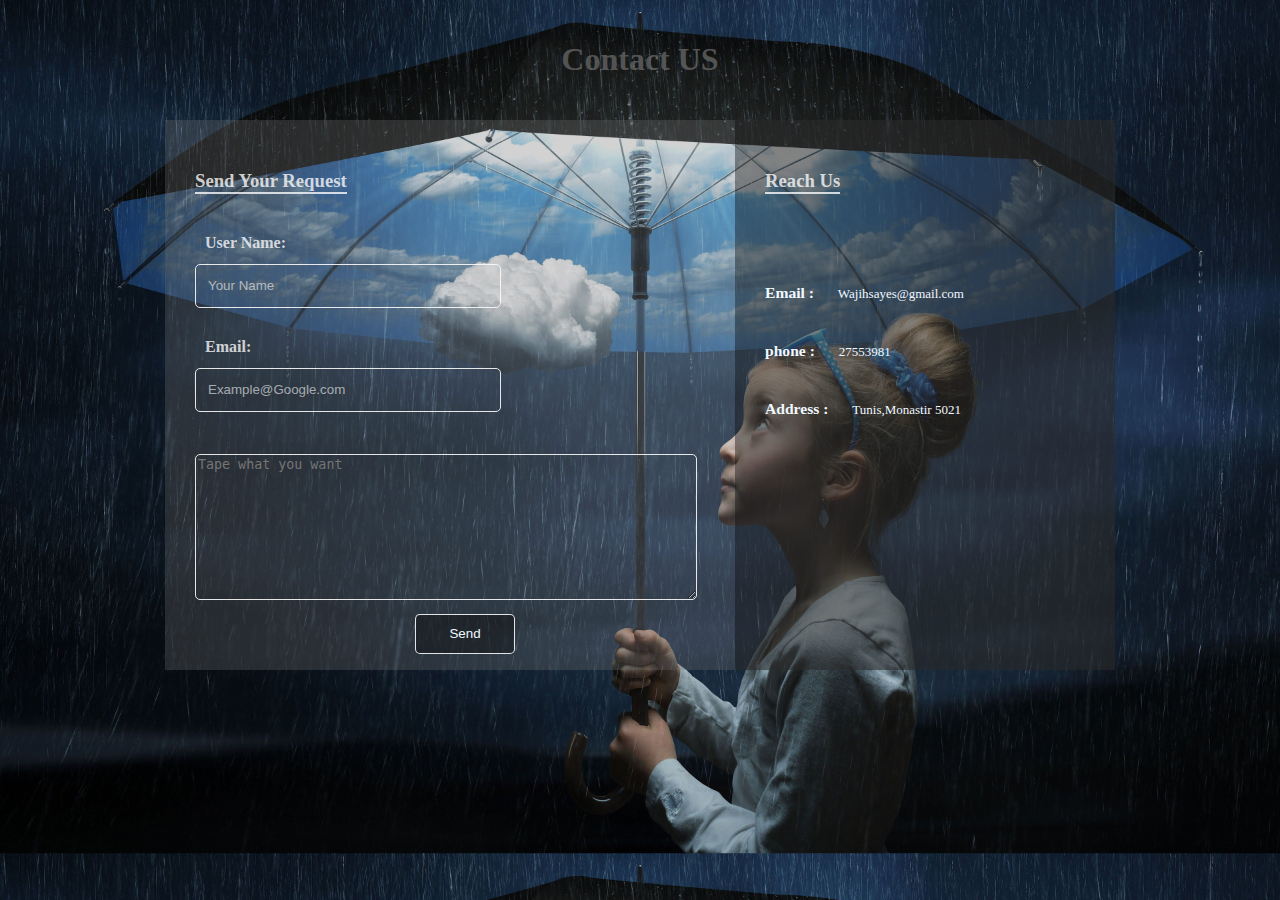
<file: Contact.html>
<!DOCTYPE html>
<html>
    <head>
        <meta charset="utf-8"/>
        <meta http-equiv="X-UA-Compatible" content="IE=edge">
        <meta name="viewport" content="width=device-width, initial-scale=1.0">
        <title>Contact Us</title>
        <link href="Contact.css" rel="stylesheet" />
    </head>
    <body>
        <header><h1>Contact US</h1></header>
        <main>
            <div class="LeftDiv">
                <form method="post" enctype="text/plain" action="mailto:wajihsayes@gmail.com">
                    <h3>Send Your Request</h3>
                    <label for="UserName">User Name:</label>
                    <input type="text" placeholder="Your Name">
                    <label for="Email">Email:</label>
                    <input type="email" placeholder="Example@Google.com"/>
                    <textarea cols="40" rows="10" placeholder="Tape what you want"></textarea>
                    <input type="submit" value="Send"/>

                </form>
            </div>
            <div class="RightDiv">
                <h3>Reach Us</h3>
                <p class="fristone"><span>Email : </span> Wajihsayes@gmail.com</p>
                <p><span>phone : </span> 27553981</p>
                <p><span>Address : </span> Tunis,Monastir 5021</p>
            </div>
        </main>
    </body>
</html>
</file>
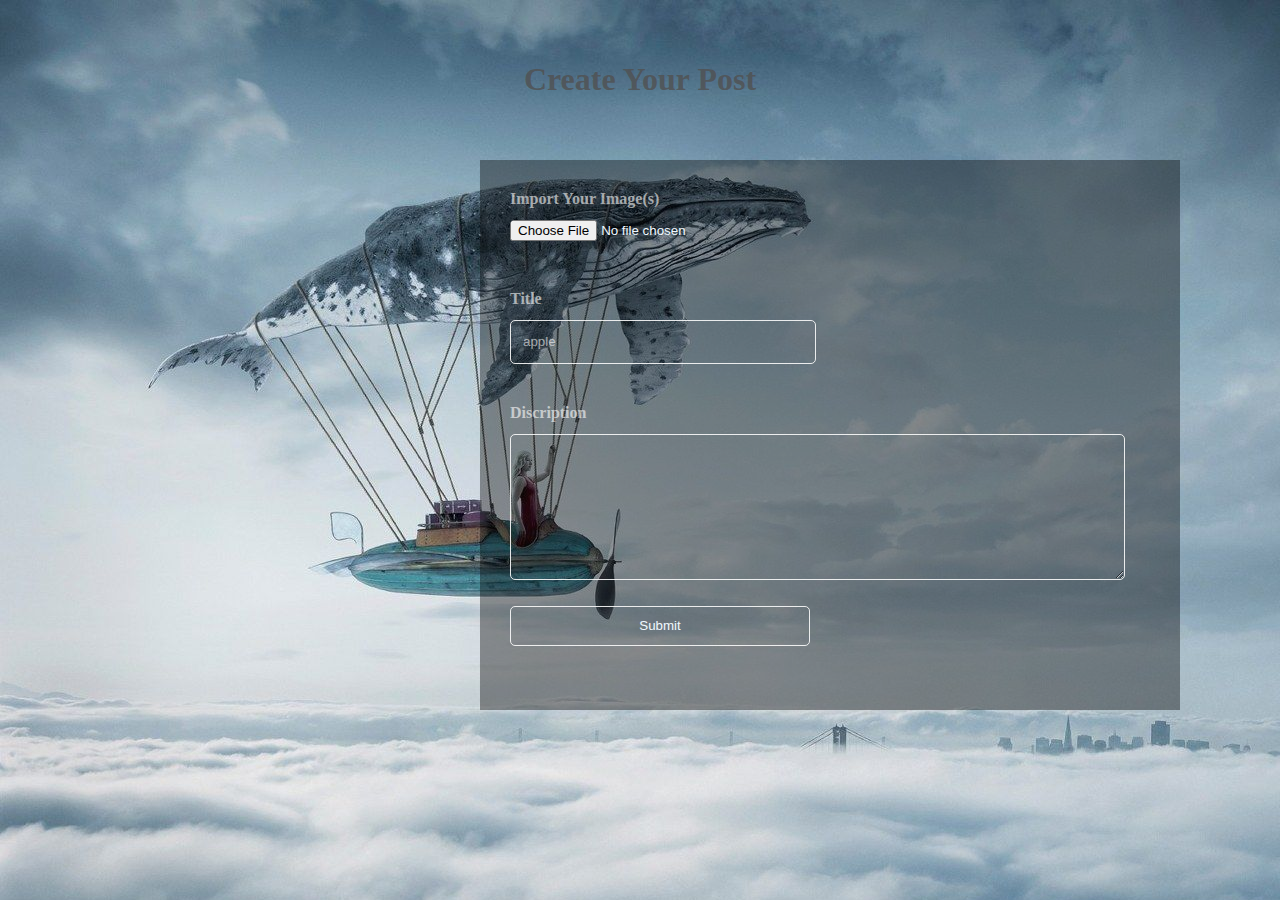
<file: Upload.html>
<!DOCTYPE html>
<html lang="en">
<head>
    <meta charset="UTF-8">
    <meta http-equiv="X-UA-Compatible" content="IE=edge">
    <meta name="viewport" content="width=device-width, initial-scale=1.0">
    <title>Upload</title>
    <link href="Upload.css" rel="stylesheet"/>
</head>
<body>
    <header><h1>Create Your Post</h1></header>
    <main>
        <form action="Upload.php" method="post" enctype="multipart/form-data">
        <label for="ImportImg">Import Your Image(s)</label>
        <input name="f" type="file" accept="image/gif,image/jpg,image/jpeg,image,png"/>
        <label for="Title" >Title</label>
        <input type="text" placeholder="apple" name="title" />
        <label for="Description">Discription</label>
        <textarea name="Disc" id="Disc" cols="30" rows="3"></textarea>
        <input type="submit" name="submit" /> 
    </form>
    </main>
    <footer></footer>
</body>
</html>
</file>
<file: Style.css>
*{
    padding: 0;
    margin: 0;
    box-sizing: border-box;
}
body{
    background-image: url(img/5.jpg);
    background-size:cover;
    font-family: sans-serif;
}
.menu_bar{
    background-color: rgb(22,22,22);
    text-align: center;
    position: fixed;
    top: 0;
    width: 100%;
    transition: .2s;
    left: 0;
    height: 100px;
}
.menu_bar ul{
    display: inline-flex;
    list-style: none;
    color: #fff;
    padding-top: 5px;
}
.menu_bar ul li{
    width: 120px;
    margin: 15px;
    padding: 15px;
}
.menu_bar ul li a {
    text-decoration: none;
    color: white;
}
.active,.menu_bar ul li:hover{
    background-color: gray;
    margin: 15px;
    padding: 15px;
    border-radius: 3px;
}

.sub_menu1{
    display: none;

}
.menu_bar ul li:hover .sub_menu1{
    display: block;
    position: absolute;
    background-color: rgb(22,22,22);
    margin-top: 15px;
    margin-left: -15px;
}
.menu_bar ul li:hover .sub_menu1 ul{
    display: block;
    margin: 10px;
    margin-left: -30px;
}
.menu_bar ul li:hover .sub_menu1 ul li{
    width: 150px;
    padding: 10px;
    border-bottom: 1px dotted #fff;
    background: transparent;
    text-align: left;
}
.menu_bar ul li:hover .sub_menu1 ul li:last-child{
    border-bottom: none;
}
.menu_bar ul li:hover .sub_menu1 ul li a:hover{
    color: gray;
}
.sub_menu2{
    display: none;
}
.hover-me:hover .sub_menu2{
    position:absolute;
    display: block;
    margin-top: -40px;
    margin-left: 165px;
    background-color: rgb(22,22,22);
}
@media (max-width: 600px) {
    .menu_bar ul{
        display: inline-block;
        width: 200px;

    }
    .menu_bar{
        width: 200px;
        justify-content: center;
        background-color: rgb(22,22,22);
        align-items: center;
        left: -200px;
    }
    html,body{
        max-width: 100vw;
    }
    .btn-secondary{
        display: inline;
    }
    .hea2 ul{
        margin-top: 40px;
        display: inline-block;
    }
    .hea2{
        justify-content: center;
        align-items: center;
        width:100vw;
        padding-left: 21vw;
        align-content: center;
    }
}



.page1{
    width: 100vw;
    height: 100vh;
    background-image:url(img/5.jpg) ;
    background-size: cover;
    display: block;
    justify-content: center;
    align-items: center;
}
input[type="search"] {
    background-color: transparent;
    width: 30%;
    height: 50px;
    margin-top: 200px;
    border-radius: 5px;
    padding-left: 20px;
    margin-left: 200px;
    font-family: Arial, Helvetica, sans-serif;
    color: gray;
    border: #222 1px solid;
}
input[type="search"]:hover{
    background-color: rgb(22,22,22);
    color: #fff;
    transition: .3s;
}
.page2{
    color:white;
    width: 100vw;
    height: auto;
    background-color: rgba(11, 11, 11, 1) ;
}
span{
    float: left;
    font-weight: small;
    color: black;
    background-color: rgba(100, 100, 100, .3);
    padding: 20px;
    padding-top:-80px;
    font-size:180px;
    display: block;
    font-family:cursive;
    margin: 0 0 0 50px;

}
.as{
    display: block;
    background-color: rgba(100, 100, 100, .3);
    padding: 100px;
}
.up2{
    list-style: none;
    display: flex;
    justify-content: center;

}
.up2 li{
    width: auto;
    padding: 15px;
    margin: 20px;
}
.up2 li:hover{
    background-color: #fff;
    color: rgb(22,22,22);
    transition: .3s;
}
.ip1{
    border-bottom: solid 3px #fff;
    font-weight: bold;
}
.hea2{
    text-align: center;
    display: inline;
    justify-content: center;
}
.selc{
    margin-top: 35px;
    width: 150px;
    margin-left: 40px;
    float: left;
    position: absolute;
}
select{
    width: 150px;
    padding-left: 10px;
    font-family: Arial, Helvetica, sans-serif;
    font-weight: 500;
    padding-bottom: 5px;
    background-color: transparent;
    color: white;
}
option{color: #222;}
.grille{
    padding-top: 30px;
    padding-bottom: 60px;
    max-width: 1350px;
    width: 85%;
    height: auto;
    margin: 30px auto;
    display: grid;
    grid-template-columns: repeat(auto-fill,400px);
    justify-content: center;
    grid-gap: 10px;
}
.grid-item{
    width: 400px;
    height: 280px;
    background-color: gray;
}
.grid-item:hover .imgdetaille{
    display: block;
    transition: 3s;
}
img{
    width: 400px;
    height: 280px;
}
footer{
    background-color: #222;
    color: #fff;
    width: 100vw;
    height: 50px;
    margin-top: -50px;
    text-align: center;
}
svg{
    width: 16px;
    height: 16px;
    float: right;
}
.bi-search1{
    background-color: red;
}
.imgdetaille{
    position: relative;
    background-color: transparent;
    display: none;
    color: gray;
    width: 100%;
    height: 50px;
    margin-top: -50px;
    z-index: 0;
    padding-left:20px;
}
.outline-danger,.btn-outline-danger{
    color: #dc3545;
    background-color: transparent;
    width: auto;
    border: #dc3545;
    border: 1px solid;
    
    border-radius: 5px;
    display: inline-block;
    margin-right: 50px;

}
.outline-danger{
    padding: 0px!important;
}

.btn-outline-danger{
    padding: 6px 10px 5px 10px;
}
.outline-danger,.btn-outline-danger:hover{
    background-color: rgba(220, 53, 69,.5);
    color: #fff;
    width: auto;
    border: #fff;
    border: 1px solid;
    border-radius: 5px;

}
.btn-secondary{
    float: right;
    top:20px;
    position: absolute;
    display: none;
    left: 200px;
}
@media(min-width:600px) {
    .btn-secondary{
        display: none !important;
    }
}
</file>
<file: Contact.css>
body,html{
    padding: 0;
    margin:0;
    box-sizing: border-box;
}

header{
    color: rgba(111, 111, 111, .7);
    margin: 20px auto;
    margin-left: auto;
    display: flex;
    align-content: center;
    justify-content: center;

}
body{
    background-image: url("img/ContactBG.jpg");
    background-size: cover;

}
main{
    margin-left: auto;
    margin-right: auto;
    width: 950px;
    height: 550px;
    background-color: rgba(111, 111, 111, .3);
}
.LeftDiv{
    width: 60%;
    display: inline-block;
    height: 100%;
}
.RightDiv{
    width: 40%;
    height: 100%;
    background-color: rgba(11, 11, 11, .4);
    float: right;
}
h3{
    margin: 50px auto 40px 30px;
    color: rgba(250, 250, 250, .8);
    font-weight: 900;
    border-bottom: rgba(250, 250, 250, .8) solid 2px;
    width:fit-content;
}
label{
    margin-left: 40px;
    font-weight: 700;
    display: block;
    color: rgba(250, 250, 250, .8);
}
input,textarea{
    background-color: transparent;
    margin-left: 30px;
    margin-top: 12px;
    width: 300px;
    border-radius:5px;
    height: 40px;
    border: solid 1px rgba(250, 250, 250, .9);
    margin-bottom: 30px;
    color: aliceblue;

}
input::placeholder{
    color: rgba(250, 250, 250, .6);
    padding-left: 10px;
    
}
textarea{
    width: 87%;
    max-height: 140px;
    height: 140px;
    min-height: 140px;
    min-width:87%;
    max-width: 87%;
    color: aliceblue;
    border: solid 1px rgba(250, 250, 250, .9);
    margin-bottom: 10px;
}
p{
    color: aliceblue;
    margin-left: 30px;
    font-size: small;
    margin-bottom: 40px;
}
span{
    font-size: larger;
    font-weight: 900;
    margin-right: 20px;
}
p.fristone{
    margin-top: 90px;
}
input[type="submit"]{
    margin-top: 0px;
    width: 100px;
    margin-left: 250px;
    background-color: rgba(11, 11, 11, .4);
}
</file>
<file: Upload.css>
body,html{
    padding: 0;
    margin:0;
    box-sizing: border-box;
}
header{
    display: flex;
    margin: 40px auto;
    align-items: center;
    justify-content: center;
}
header h1{
    color: rgba(80, 80,80, .8);
}
body{
    background-image: url("img/UploadBg.jpg");
}
main{
    display: block;
    margin-left: auto;
    margin-right: 100px;
    width: 700px;
    height: 550px;
    background-color: rgba(10, 10, 10, .4);
}
label{
    color: rgba(255, 255, 255, .6);
    margin-top: 30px;
    margin-left: 30px;
    font-weight: 900;
    width: 100%;
    display: inline-block;
}
input,textarea{
    background-color: transparent;
    margin-left: 30px;
    margin-top: 12px;
    width: 300px;
    border-radius:5px;
    height: 40px;
    border: solid 1px rgba(250, 250, 250, .9);
    margin-bottom: 10px;
    color: aliceblue;

}
input::placeholder{
    color: rgba(250, 250, 250, .6);
    padding-left: 10px;
    
}
textarea{
    width: 87%;
    max-height: 140px;
    height: 140px;
    min-height: 140px;
    min-width:87%;
    max-width: 87%;
    color: aliceblue;
    border: solid 1px rgba(250, 250, 250, .9);
    margin-bottom: 10px;
}
input[type="file"]{
    border: none;
    margin-bottom: 0px;
}
</file>
